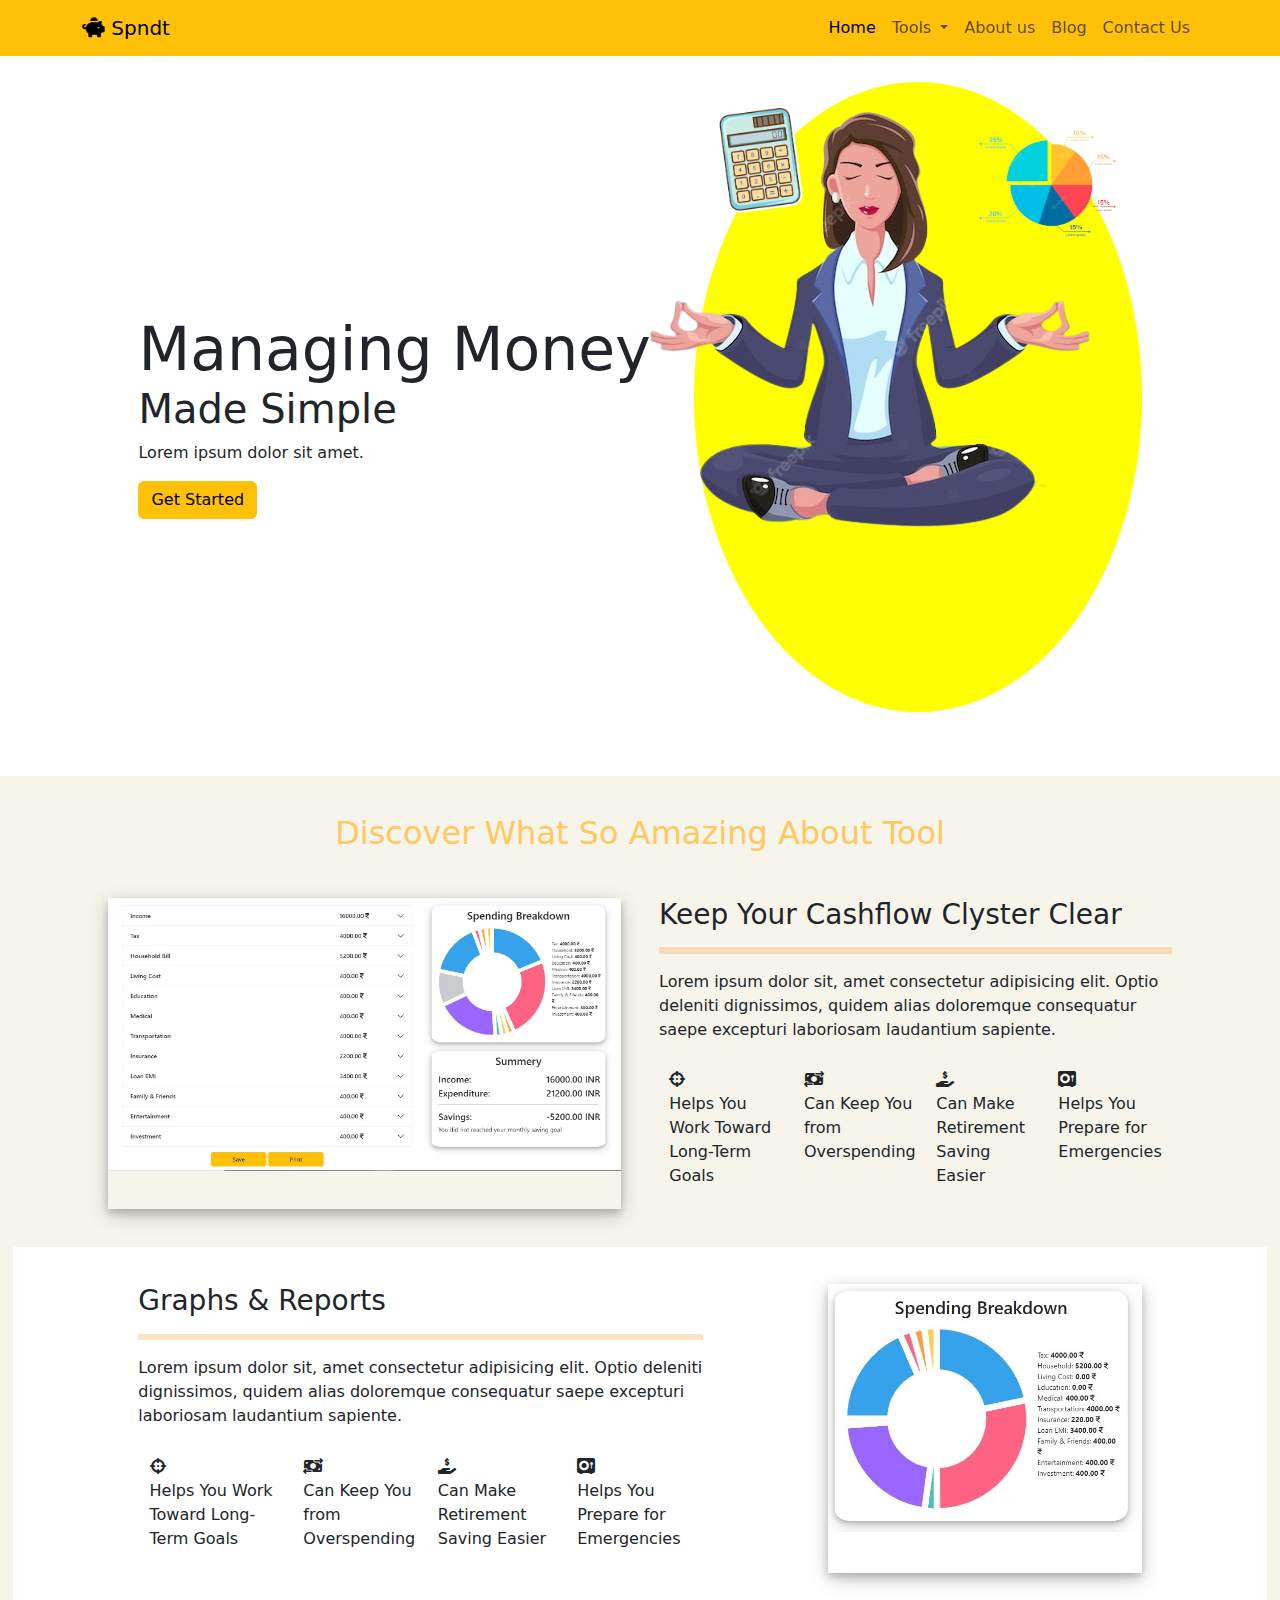
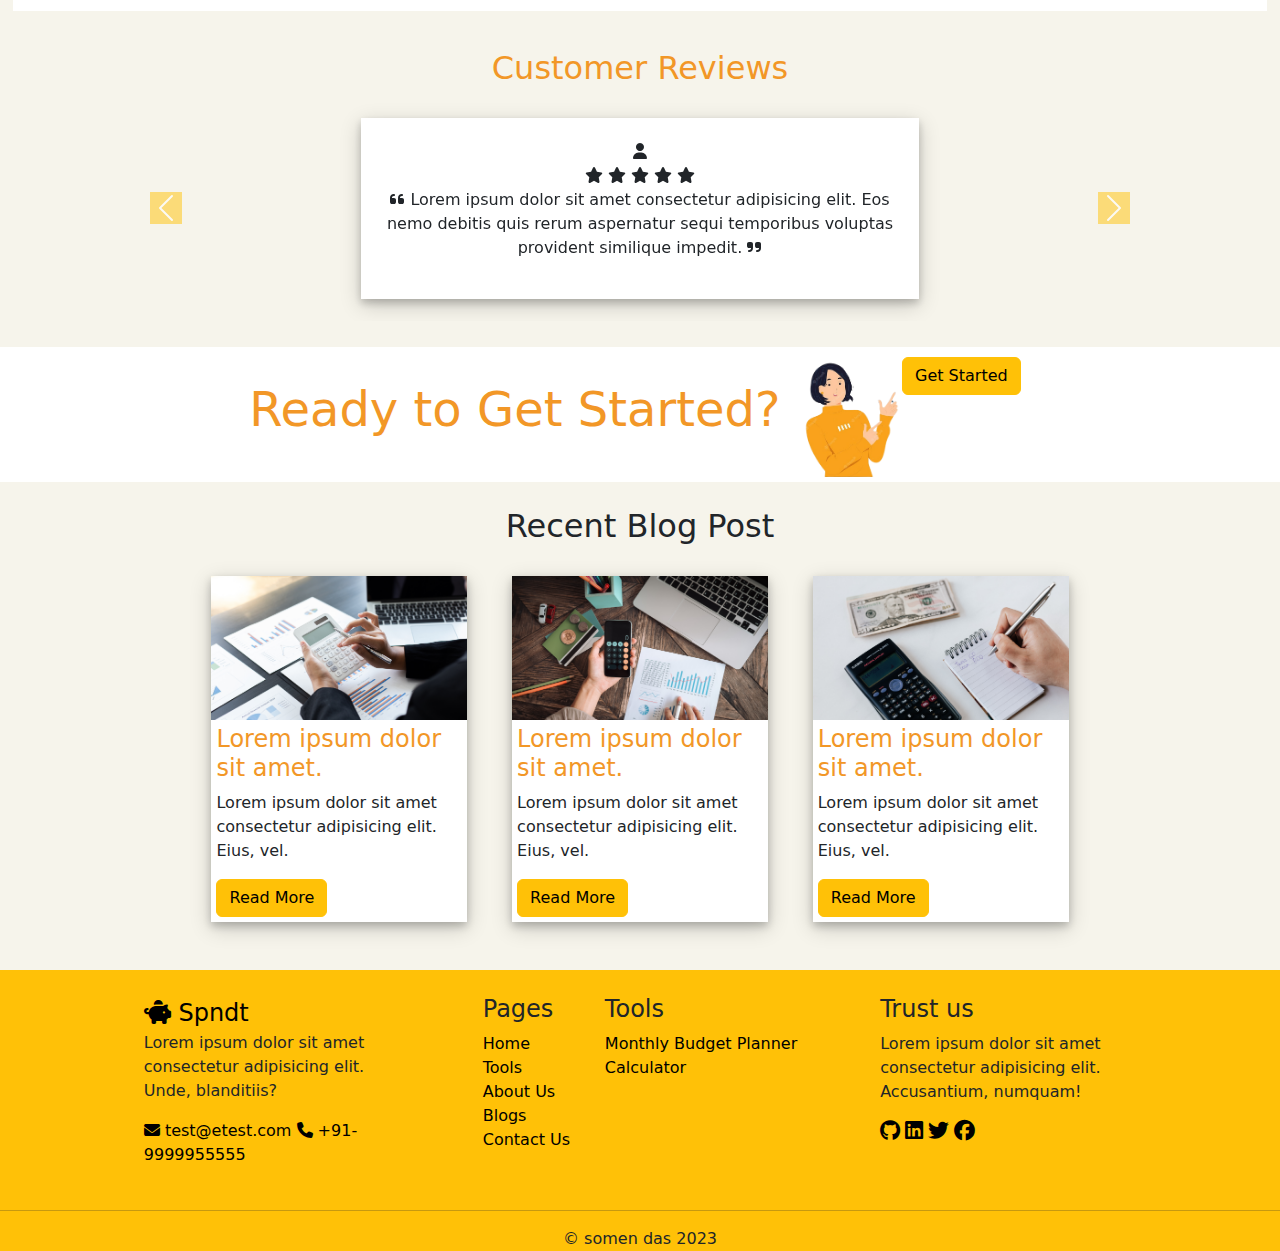
<file: index.html>
<!DOCTYPE html>
<html lang="en">

<head>
  <meta charset="UTF-8">
  <meta name="viewport" content="width=device-width, initial-scale=1.0">
  <title>Spndt</title>
  <link rel="stylesheet" href="https://cdn.jsdelivr.net/npm/bootstrap@5.3.1/dist/css/bootstrap.min.css">
  <link rel="stylesheet" href="https://cdnjs.cloudflare.com/ajax/libs/font-awesome/6.4.0/css/all.min.css">
  <link rel="stylesheet" href="assets/css/home-style.css">
</head>

<body>

  <!-- navigation section -->

  <div class="container-fluid bg-warning custom-padding">
    <nav class="navbar navbar-expand-lg bg-warning">
      <div class="container">
        <a class="navbar-brand" href="#"><i class="fa-solid fa-piggy-bank"></i> Spndt</a>
        <button class="navbar-toggler" type="button" data-bs-toggle="collapse" data-bs-target="#navbarSupportedContent"
          aria-controls="navbarSupportedContent" aria-expanded="false" aria-label="Toggle navigation">
          <span class="navbar-toggler-icon"></span>
        </button>
        <div class="collapse navbar-collapse" id="navbarSupportedContent">
          <ul class="navbar-nav ms-auto mb-2 mb-lg-0">
            <li class="nav-item">
              <a class="nav-link active" aria-current="page" href="#">Home</a>
            </li>
            <li class="nav-item dropdown">
              <a class="nav-link dropdown-toggle" href="#" role="button" data-bs-toggle="dropdown"
                aria-expanded="false">
                Tools
              </a>
              <ul class="dropdown-menu">
                <li><a class="dropdown-item" href="budget-planner.html">Monthly Budget Planner</a></li>
                <li><a class="dropdown-item" href="#">Calculator</a></li>
              </ul>
            </li>
            <li class="nav-item">
              <a class="nav-link" href="#about">About us</a>
            </li>
            <li class="nav-item">
              <a class="nav-link" href="#blog">Blog</a>
            </li>
            <li class="nav-item">
              <a class="nav-link" href="#contact">Contact Us</a>
            </li>
          </ul>
        </div>
      </div>
    </nav>
  </div>

  <!-- hero section -->

  <div id="hero-section">
    <div class="container hero-style">
      <div class="hero-text">
        <div>
          <H1><span>Managing Money</span><br>Made Simple</H1>
          <p>Lorem ipsum dolor sit amet.</p>
          <a class="btn btn-warning" href="budget-planner.html">Get Started</a>
        </div>
      </div>
      <div class="image-section">
        <div class="img-circle">
          <img class="women" src="assets/img/businesswoman-yoga.png" alt="businesswoman-yoga">
          <img class="img-item1" src="assets/img/calculator.png" alt="calculator">
          <img class="img-item2" src="assets/img/piechart.png" alt="piechart">
        </div>
      </div>
    </div>
  </div>

  <!-- about section -->

  <div id="about" class="about-us">
    <h2>Discover What So Amazing About Tool</h2>
    <div class="aboutus-content container">
      <div class="section-img">
        <img src="assets/img/budget-tool.jpg" alt="">
      </div>
      <div class="section-text">
        <h3>Keep Your Cashflow Clyster Clear</h3>
        <hr>
        <p>Lorem ipsum dolor sit, amet consectetur adipisicing elit. Optio deleniti dignissimos, quidem alias doloremque
          consequatur saepe excepturi laboriosam laudantium sapiente.</p>
        <div class="features">
          <div class="icons">
            <i class="fa-solid fa-crosshairs"></i>
            <p>Helps You Work Toward Long-Term Goals</p>
          </div>
          <div class="icons">
            <i class="fa-solid fa-money-bill-transfer"></i>
            <p>Can Keep You from Overspending</p>
          </div>
          <div class="icons">
            <i class="fa-solid fa-hand-holding-dollar"></i>
            <p>Can Make Retirement Saving Easier</p>
          </div>
          <div class="icons">
            <i class="fa-solid fa-vault"></i>
            <p>Helps You Prepare for Emergencies</p>
          </div>
        </div>
      </div>
    </div>

    <div class="aboutus-content2 container-fluid">
      <div class="section-text2">
        <h3>Graphs & Reports</h3>
        <hr>
        <p>Lorem ipsum dolor sit, amet consectetur adipisicing elit. Optio deleniti dignissimos, quidem alias doloremque
          consequatur saepe excepturi laboriosam laudantium sapiente.</p>
        <div class="features">
          <div class="icons">
            <i class="fa-solid fa-crosshairs"></i>
            <p>Helps You Work Toward Long-Term Goals</p>
          </div>
          <div class="icons">
            <i class="fa-solid fa-money-bill-transfer"></i>
            <p>Can Keep You from Overspending</p>
          </div>
          <div class="icons">
            <i class="fa-solid fa-hand-holding-dollar"></i>
            <p>Can Make Retirement Saving Easier</p>
          </div>
          <div class="icons">
            <i class="fa-solid fa-vault"></i>
            <p>Helps You Prepare for Emergencies</p>
          </div>
        </div>
      </div>
      <div class="section-img2">
        <img src="assets/img/spending-graph.jpg" alt="">
      </div>
    </div>
  </div>

  <div id="review-section">
    <h2>Customer Reviews</h2>
    <div class="testimonial-section container">
      <div id="carouselExample" class="carousel slide">
        <div class="carousel-inner">
          <div class="carousel-item active">
            <div class="testimonial">
              <i class="fa-solid fa-user"></i>
              <div class="rating">
                <i class="fa-solid fa-star"></i>
                <i class="fa-solid fa-star"></i>
                <i class="fa-solid fa-star"></i>
                <i class="fa-solid fa-star"></i>
                <i class="fa-solid fa-star"></i>
              </div>
              <p>
                <quote>
                  <i class="fa-solid fa-quote-left"></i>
                  Lorem ipsum dolor sit amet consectetur adipisicing elit. Eos nemo debitis quis rerum aspernatur sequi
                  temporibus voluptas provident similique impedit.
                  <i class="fa-solid fa-quote-right"></i>
                </quote>
              </p>
            </div>
          </div>
          <div class="carousel-item">
            <div class="testimonial">
              <i class="fa-solid fa-user"></i>
              <div class="rating">
                <i class="fa-solid fa-star"></i>
                <i class="fa-solid fa-star"></i>
                <i class="fa-solid fa-star"></i>
                <i class="fa-solid fa-star"></i>
                <i class="fa-solid fa-star"></i>
              </div>
              <p>
                <quote>
                  <i class="fa-solid fa-quote-left"></i>
                  Lorem ipsum dolor sit amet consectetur adipisicing elit. Eos nemo debitis quis rerum aspernatur sequi
                  temporibus voluptas provident similique impedit.
                  <i class="fa-solid fa-quote-right"></i>
                </quote>
              </p>
            </div>
          </div>
          <div class="carousel-item">
            <div class="testimonial">
              <i class="fa-solid fa-user"></i>
              <div class="rating">
                <i class="fa-solid fa-star"></i>
                <i class="fa-solid fa-star"></i>
                <i class="fa-solid fa-star"></i>
                <i class="fa-solid fa-star"></i>
                <i class="fa-solid fa-star"></i>
              </div>
              <p>
                <quote>
                  <i class="fa-solid fa-quote-left"></i>
                  Lorem ipsum dolor sit amet consectetur adipisicing elit. Eos nemo debitis quis rerum aspernatur sequi
                  temporibus voluptas provident similique impedit.
                  <i class="fa-solid fa-quote-right"></i>
                </quote>
              </p>
            </div>
          </div>
        </div>
        <button class="carousel-control-prev" type="button" data-bs-target="#carouselExample" data-bs-slide="prev">
          <span class="carousel-control-prev-icon bg-warning" aria-hidden="true"></span>
          <span class="visually-hidden">Previous</span>
        </button>
        <button class="carousel-control-next" type="button" data-bs-target="#carouselExample" data-bs-slide="next">
          <span class="carousel-control-next-icon bg-warning" aria-hidden="true"></span>
          <span class="visually-hidden">Next</span>
        </button>
      </div>
    </div>

  </div>

  <!-- CTA Section -->
  <div id="contact" class="cta-section">
    <div class="cta-container container">
      <div class="cta-text">
        <h3>Ready to Get Started?</h3>
        <div class="cta-img">
          <img src="assets/img/woman-pointing.png" alt="">
          <div>
            <a class="btn btn-warning" href="budget-planner.html">Get Started</a>
          </div>
        </div>
      </div>
    </div>
  </div>

  <!-- Blog Section -->

  <div class="blog-section">
    <h2>Recent Blog Post</h2>

    <div class="blog-container container">
      <div class="blog">
        <img src="assets/img/blog1.png" alt="">
        <div class="blog-header">
          <h3>Lorem ipsum dolor sit amet.</h3>
          <p>Lorem ipsum dolor sit amet consectetur adipisicing elit. Eius, vel.</p>
          <a class="btn btn-warning" href="#">Read More</a>
        </div>
      </div>

      <div id="blog" class="blog">
        <img src="assets/img/blog2.png" alt="">
        <div class="blog-header">
          <h3>Lorem ipsum dolor sit amet.</h3>
          <p>Lorem ipsum dolor sit amet consectetur adipisicing elit. Eius, vel.</p>
          <a class="btn btn-warning" href="#">Read More</a>
        </div>
      </div>

      <div class="blog">
        <img src="assets/img/blog3.png" alt="">
        <div class="blog-header">
          <h3>Lorem ipsum dolor sit amet.</h3>
          <p>Lorem ipsum dolor sit amet consectetur adipisicing elit. Eius, vel.</p>
          <a class="btn btn-warning" href="#">Read More</a>
        </div>
      </div>
    </div>
  </div>


  <!-- footer section -->
  <footer class="footer-section bg-warning">

    <div class="container footer-main">
      <div class="footer-container1">
        <a class="footer-brand navbar-brand" href="#"><i class="fa-solid fa-piggy-bank"></i> Spndt</a>
        <p>Lorem ipsum dolor sit amet consectetur adipisicing elit. Unde, blanditiis?</p>
        <a href="#"><i class="fa-solid fa-envelope"></i> test@etest.com</a>
        <a href="#"><i class="fa-solid fa-phone"></i> +91-9999955555</a>
      </div>

      <div class="footer-container2">
        <div class="page1-section">
          <h4>Pages</h4>
          <ul>
            <li><a href="#">Home</a></li>
            <li><a href="#">Tools</a></li>
            <li><a href="#about">About Us</a></li>
            <li><a href="#blog">Blogs</a></li>
            <li><a href="#contact">Contact Us</a></li>
          </ul>
        </div>

        <div class="page2-section">
          <h4>Tools</h4>
          <ul>
            <li><a href="budget-planner.html">Monthly Budget Planner</a></li>
            <li><a href="#">Calculator</a></li>
          </ul>
        </div>
      </div>

      <div class="footer-container3">
        <h4>Trust us</h4>
        <p>Lorem ipsum dolor sit amet consectetur adipisicing elit. Accusantium, numquam!</p>
        <a href="https://github.com/somen912"><i class="fa-brands fa-github"></i></a>
        <a href="https://www.linkedin.com/in/somen-das-6a933115a/"><i class="fa-brands fa-linkedin"></i></a>
        <a href="#"><i class="fa-brands fa-twitter"></i></a>
        <a href="#"><i class="fa-brands fa-facebook"></i></a>
        
      </div>
    </div>

    <hr>

    &#169; somen das 2023

  </footer>


  <script src="https://cdn.jsdelivr.net/npm/bootstrap@5.3.1/dist/js/bootstrap.bundle.min.js"></script>
</body>

</html>
</file>
<file: assets/css/home-style.css>
* {
    margin: 0%;
    padding: 0%;
    box-sizing: border-box;
}

.custom-padding {
    padding: 0% 5%;
}

.hero-text {
    display: flex;
    align-items: center;
}

.hero-text span {
    font-size: 60px;
}

.hero-style {
    display: flex;
    justify-content: space-evenly;
    padding: 2%;
    height: 80vh;
}

.img-circle {
    background-color: yellow;
    border-radius: 100%;
    width: 35vw;
    height: 70vh;
    padding: 5%;
}

#hero-section {
    height: 80vh;
}

.image-section {
    position: relative;
}

.img-circle .women {
    position: absolute;
    right: 8%;
    animation: women 2s linear 0s infinite;
}

.img-circle .img-item1 {
    width: 20%;
    position: absolute;
    animation: img-anime 2s linear 0s infinite;
}

.img-circle .img-item2 {
    width: 40%;
    right: 1%;
    position: absolute;
    animation: img-anime 2s linear 0s infinite;
}


@keyframes women {
    0% {
        top: 6%;
    }

    50% {
        top: 8%;
    }

    100% {
        top: 6%;
    }
}

@keyframes img-anime {
    0% {
        top: 6%;
    }

    50% {
        top: 11%;
    }

    100% {
        top: 6%;
    }
}


.about-us{
    background-color: #F6F4EB;
    padding: 1%;
}

.about-us h2{
    text-align: center;
    padding-top: 2%;
    color: #FFC95F;
}

.aboutus-content{
    display: flex;
    justify-content: space-evenly;
    padding: 3% 0%;
}

.aboutus-content2{
    display: flex;
    justify-content: space-evenly;
    background-color: white;
    padding: 3% 0%;
}

.section-img{
    width:45%;
    box-shadow: 0 4px 8px 0 rgba(0, 0, 0, 0.2), 0 6px 20px 0 rgba(0, 0, 0, 0.19);
}

.section-img img{
    width:100%;
    margin: 0%;
    padding: 0%;
}

.section-text{
    width: 45%;
}

.section-text hr{
    color: #F29727;
    background-color: #F29727;
    height: 2%;
}

.section-text2{
    width: 45%;
}

.section-text2 hr{
    color: #F29727;
    background-color: #F29727;
    height: 2%;
}

.section-img2{
    width:25%;
    box-shadow: 0 4px 8px 0 rgba(0, 0, 0, 0.2), 0 6px 20px 0 rgba(0, 0, 0, 0.19);
}

.section-img2 img{
    width:100%;
    margin: 0%;
    padding: 0%;
}


.features{
    display: flex;
}

.features .icons{
    padding: 2%;
}

.features, .icons, i{
    font-size: 100%;
}

#review-section{
    text-align: center;
    padding: 2%;
    background-color: #F6F4EB;
}

#review-section h2{
    color: #F29727;
}

.testimonial-section{
    text-align: center;
    justify-content: center;
}

.testimonial{
    background-color: white;
    width:50%;
    padding: 2%;
    text-align: center;
    margin: 2% auto;
    box-shadow: 0 4px 8px 0 rgba(0, 0, 0, 0.2), 0 6px 20px 0 rgba(0, 0, 0, 0.19);
}



.cta-text{
    display: flex;
    justify-content: space-evenly;
    align-items: center;
    height: 15vh;
    padding: 5%;
    color: #F29727;
}

.cta-text h3{
    font-size: 300%;
}

.cta-img{
    display: flex;
    justify-content: right;
    padding: 1%;
    padding-bottom: 0%;
    position: relative;
    height: 15vh;
}

.cta-img a:hover{
    padding: 2%;
    width: 150px;
}

.cta-img img{
    width: 70%;
    position: absolute;
    right: 95%;
    top: 10%;
    animation: img-anime 2s linear 0s infinite;
}

.blog-section{
    background-color: #F6F4EB;
    padding: 2%;
    text-align: center;
}


.blog-container{
    display: flex;
    align-items: center;
    justify-content: center;
}

.blog{
    width:20vw;
    background-color: white;
    margin: 2%;
    transition-duration: 0.5s;
    box-shadow: 0 4px 8px 0 rgba(0, 0, 0, 0.2), 0 6px 20px 0 rgba(0, 0, 0, 0.19);
}

.blog:hover{
    width:22vw;
    background-color: white;
    margin: 2%;
    box-shadow: 0 4px 8px 0 rgba(0, 0, 0, 0.2), 0 6px 20px 0 rgba(0, 0, 0, 0.19);
}

.blog-header{
    padding: 2%;
    text-align: left;
}

.blog-header h3{
    font-size: 150%;
    
    color: #F29727;
}

.blog img{
    width: 100%;
}

.footer-section{
    text-align: center;
}

.footer-main{
    display: flex;
    justify-content: space-evenly;
    padding:2%;
    text-align: left;
}

.footer-container1{
    width: 20vw;
}

.footer-container1 a{
    text-decoration: none;
    color: black;
}

.footer-container1 a:hover{
    color: white;
}

.footer-brand{
    font-size: 150%;
}

.footer-container3{
    width: 20vw;
}

.footer-container3 i{
    font-size: 130%;
    color: black;
}

.footer-container3 i:hover{
    color: white;
}

.footer-container2{
    display: flex;
    justify-content: space-evenly;
    width: 30vw;
    
}

.footer-container2 ul{
    padding-left: 0%;
    list-style: none;
}

.footer-container2 a{
    text-decoration: none;
    color: black;
}








@media screen and (max-width: 900px) {

    .hero-style {
        display: flex;
        flex-direction: column;
    }

    .hero-text{
        margin-top: 2%;
        text-align: center;
        align-items: center;
        justify-content: center;
    }

    .hero-text span {
        font-size: 40px;
    }

    .img-circle .women {
        width:90%;
        right:6%;
    }

    .img-circle {
        width: 95vw;
        height: 45vh;
        padding: 5%;
    }

    .aboutus-content{
        display: flex;
        flex-direction: column;
        justify-content: center;
        text-align: center;
    }

    .about-us h2{
        font-size: 200%;
        margin-top: 5%;
    }

    .section-text{
        width: 100%;
    }

    .section-text2{
        width: 100%;
    }

    .features{
        display: flex;
        flex-direction: column;
    }

    .aboutus-content2{
        display: flex;
        flex-direction: column-reverse;
        justify-content: center;
        text-align: center;
    }

    .features, .icons, i{
        font-size: 110%;
    }

    .section-img{
        width:100%;
        margin: 5% 0%;
    }

    .section-img2{
        width:100%;
        margin: 5% 0%;
    }

    #review-section{
        padding: 7% 0%;
    }

    #review-section h2{
        font-size: 200%;
        margin-bottom: 5%;
    }

    .testimonial{
        width:70%;
    }

    .cta-text{
        display: flex;
        flex-direction: column;
        height: 20vh;
    }

    .cta-text h3{
        font-size: 200%;
    }
    
    .cta-img{
        display: flex;
        justify-content: right;
        padding: 1%;
        padding-bottom: 0%;
        position: relative;
        height: 15vh;
    }

    .blog-section h2{
        font-size: 200%;
        margin-top: 10%;   
    }

    .blog-container{
        display: flex;
        flex-direction: column;
    }

    .blog{
        width:95%;
        background-color: white;
        margin: 5% 0%;
        transition-duration: 0.5s;
        box-shadow: 0 4px 8px 0 rgba(0, 0, 0, 0.2), 0 6px 20px 0 rgba(0, 0, 0, 0.19);
    }
    
    .blog:hover{
        width:100%;
        background-color: white;
        margin: 2%;
        box-shadow: 0 4px 8px 0 rgba(0, 0, 0, 0.2), 0 6px 20px 0 rgba(0, 0, 0, 0.19);
    }

    .blog-header{
        text-align: center;
    }

    .footer-main{
        display: flex;
        flex-direction: column;
        padding-top: 5%;
        text-align: center;
    }

    .footer-brand{
        font-size: 200%;
    }

    .footer-container1, .footer-container2, .footer-container3{
        width: 100%;
        padding: 2%;
        margin-bottom: 5%;
    }

    

    
}
</file>
